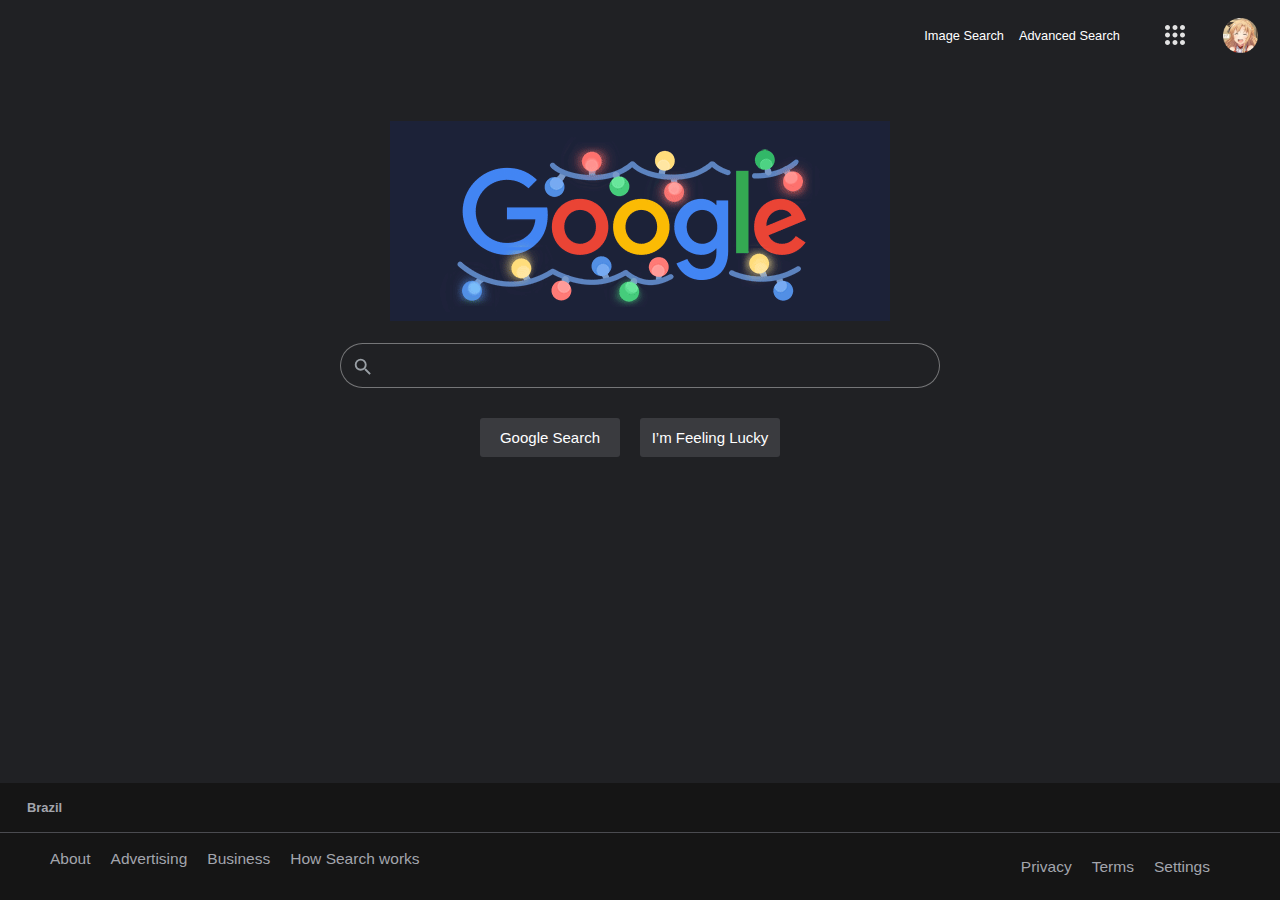
<file: Projeto0 - Google Clone/index.html>
<!DOCTYPE html>
<html lang="en">
  <head>
    <title>Google</title>
    <link rel="shortcut icon" href="img/google.ico" />
    <link rel="stylesheet" href="css/styleG.css" />
  </head>
  <body>
    <header class="header">
      <div class="header_div1">
        <a class="links" href="image-search.html">Image Search</a>
        <a class="links" href="advanced-search.html">Advanced Search</a>
        <div class="icons">
          <img id="apps" src="img/apps.svg" alt="Google Apps" />
        </div>
        <div class="icons">
          <img id="acc" src="img/icon.png" alt="Google Account" />
        </div>
      </div>
    </header>

    <main class="main">
      <div>
        <img id="logo_Google" src="img/gif.gif" alt="Logo" />
      </div>
      <div id="search_input">
        <form class="form" action="https://google.com/search">
          <input id="input" type="text" name="q" required />
          <button id="g" class="bt" type="submit">Google Search</button>
        </form>
        <form id="lucky_button" action="https://www.google.com/doodles">
          <button id="luk" class="bt" type="submit">I’m Feeling Lucky</button>
        </form>
      </div>
    </main>

    <footer class="footer">
      <div id="footer_div">
        <h5>Brazil</h5>
        <div class="first_ulDivs">
          <ul id="ul1">
            <li>About</li>
            <li>Advertising</li>
            <li>Business</li>
            <li id="li4">How Search works</li>
          </ul>
          <ul id="ul2">
            <li>Privacy</li>
            <li>Terms</li>
            <li>Settings</li>
          </ul>
        </div>
      </div>
    </footer>
  </body>
</html>
</file>
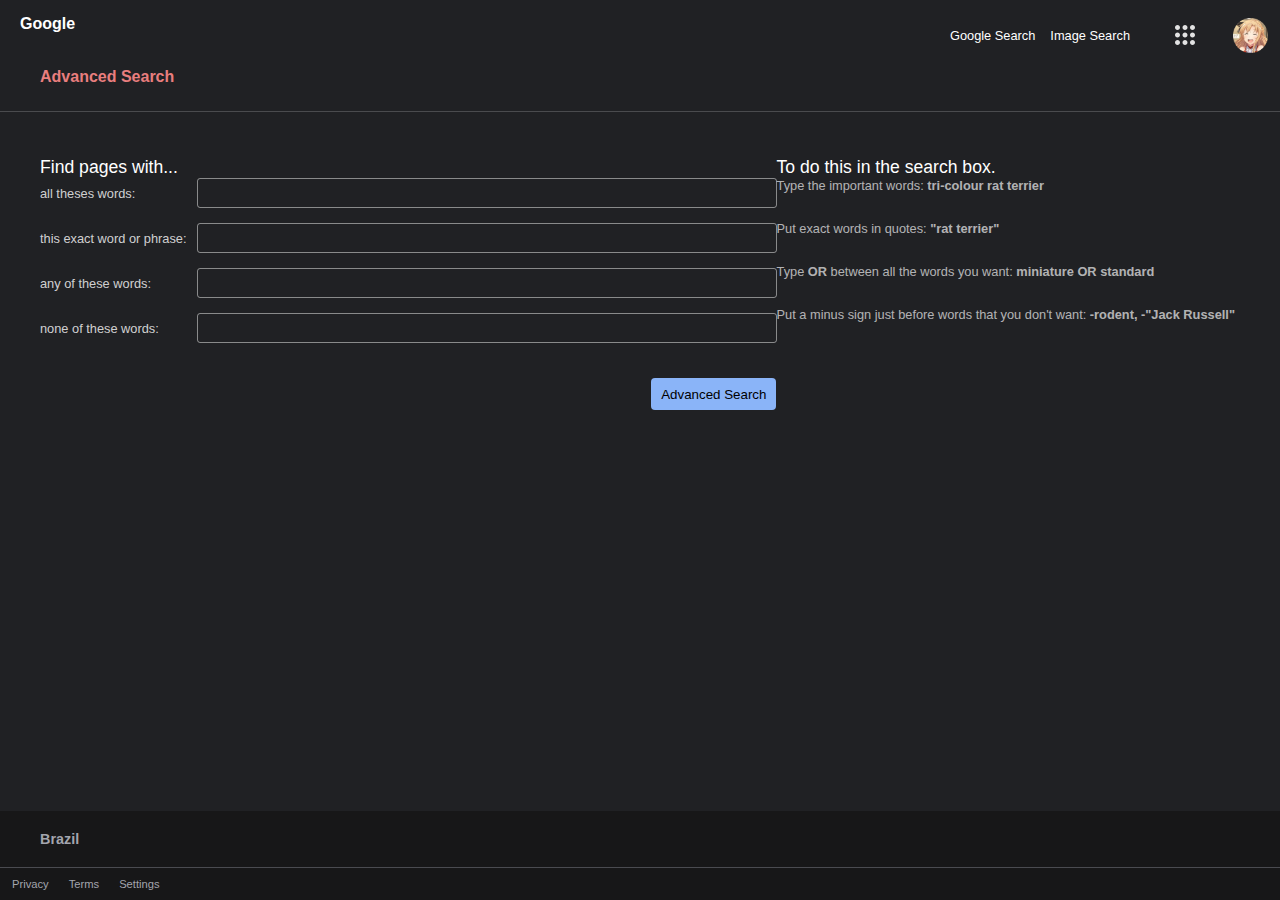
<file: Projeto0 - Google Clone/advanced-search.html>
<!DOCTYPE html>
<html>
  <head>
    <title>Google Advanced Search</title>
    <link rel="stylesheet" href="css/styleAd.css" />
    <link
      href="https://cdn.jsdelivr.net/npm/bootstrap@5.1.3/dist/css/bootstrap.min.css"
      rel="stylesheet"
      integrity="sha384-1BmE4kWBq78iYhFldvKuhfTAU6auU8tT94WrHftjDbrCEXSU1oBoqyl2QvZ6jIW3"
      crossorigin="anonymous"
    />
  </head>

  <body id="bod">
    <header>
      <div class="titles">
        <h4 id="g1">Google</h4>
        <h4 id="g2">Advanced Search</h4>
      </div>
      <div class="headerL">
        <a class="links" href="index.html">Google Search</a>
        <a class="links" href="image-search.html">Image Search</a>
        <div class="divI">
          <div id="iu1" class="iu">
            <img id="apps" src="img/apps.svg" alt="Google Apps" />
          </div>
          <div id="iu2" class="iu">
            <img id="acc" src="img/icon.png" alt="Google Account" />
          </div>
        </div>
      </div>
    </header>
    <main id="total">
      <div id="grds">
        <p class="ana">Find pages with...</p>
        <div id="all">
          <form action="https://www.google.com.br/search" target="_blank">
            <div id="forms">
              <div class="cad">
                <label for="1">all theses words:</label>
                <input class="pi" type="search" name="as_q" />
              </div>

              <div class="cad">
                <label for="1">this exact word or phrase:</label>
                <input class="pi" type="text" name="as_epq" />
              </div>

              <div class="cad">
                <label for="1">any of these words:</label>
                <input class="pi" type="text" name="as_oq" />
              </div>

              <div class="cad">
                <label for="1">none of these words:</label>
                <input class="pi" type="text" name="as_eq" />
              </div>
            </div>
            <input id="search" type="submit" value="Advanced Search" />
          </form>
        </div>
      </div>

      <div id="second">
        <p class="ana">To do this in the search box.</p>
        <div class="com">
          <ul>
            <li id="a1" class="po">
              Type the important words: <b>tri-colour rat terrier</b>
            </li>
            <li id="a2" class="po">
              Put exact words in quotes: <b>"rat terrier"</b>
            </li>
            <li id="a3" class="po">
              Type <b>OR</b> between all the words you want:
              <b>miniature OR standard</b>
            </li>
            <li id="a4" class="po">
              Put a minus sign just before words that you don't want:
              <b>-rodent, -"Jack Russell"</b>
            </li>
          </ul>
        </div>
      </div>
    </main>
    <footer class="footer">
      <div id="oia">
        <h5>Brazil</h5>
        <div class="uls">
          <ul id="ul2">
            <li>Privacy</li>
            <li>Terms</li>
            <li>Settings</li>
          </ul>
        </div>
      </div>
    </footer>
  </body>
</html>
</file>
<file: Projeto0 - Google Clone/css/styleG.css>
/* BACKGROUNG COLOR */
/* TEXT COLOR */
* {
  margin: 0;
  padding: 0;
  -webkit-box-sizing: border-box;
          box-sizing: border-box;
}

body {
  background: #202124;
  color: white;
  font-family: Arial, Helvetica, sans-serif;
}

body .header {
  height: 10%;
}

body .header .header_div1 {
  display: -webkit-box;
  display: -ms-flexbox;
  display: flex;
  -webkit-box-align: center;
      -ms-flex-align: center;
          align-items: center;
  -webkit-box-pack: end;
      -ms-flex-pack: end;
          justify-content: flex-end;
  padding: 15px;
}

body .header .header_div1 #acc {
  height: 35px;
  width: 35px;
}

body .header .header_div1 #apps {
  height: 30px;
  width: 30px;
}

body .header .header_div1 .icons {
  width: 40px;
  height: 40px;
  border-radius: 30px;
  margin-left: 20px;
  margin-right: 5px;
  display: -ms-grid;
  display: grid;
  -webkit-box-align: center;
      -ms-flex-align: center;
          align-items: center;
  -webkit-box-pack: center;
      -ms-flex-pack: center;
          justify-content: center;
}

body .header .header_div1 .icons:hover {
  background: rgba(114, 114, 111, 0.37);
  cursor: pointer;
}

body .header .header_div1 .links {
  text-decoration: none;
  font-size: 0.8rem;
  color: white;
  padding-right: 15px;
}

body .header .header_div1 .links:hover {
  text-decoration: underline;
}

body .main {
  position: relative;
  width: 100%;
  margin-top: 4%;
  height: 80%;
  width: 100%;
  display: -webkit-box;
  display: -ms-flexbox;
  display: flex;
  -webkit-box-orient: vertical;
  -webkit-box-direction: normal;
      -ms-flex-direction: column;
          flex-direction: column;
  -webkit-box-pack: center;
      -ms-flex-pack: center;
          justify-content: center;
  -webkit-box-align: center;
      -ms-flex-align: center;
          align-items: center;
}

body .main #search_input .form {
  display: -webkit-box;
  display: -ms-flexbox;
  display: flex;
  -webkit-box-orient: vertical;
  -webkit-box-direction: normal;
      -ms-flex-direction: column;
          flex-direction: column;
  -webkit-box-pack: center;
      -ms-flex-pack: center;
          justify-content: center;
  -webkit-box-align: center;
      -ms-flex-align: center;
          align-items: center;
  padding-top: 3%;
}

body .main #search_input .form input {
  width: 600px;
  height: 45px;
  border: 0.5px solid rgba(255, 255, 255, 0.384);
  border-radius: 350px;
  background: none;
  background-image: url("../img/lup.svg");
  background-position: 11px 12px;
  background-repeat: no-repeat;
  background-size: 22px;
  padding: 7px 10px 10px 40px;
  color: white;
  font-size: 16px;
  font-family: arial, sans-serif;
}

body .main #search_input .form input:hover {
  background: #313131;
  background-image: url("../img/lup.svg");
  background-position: 11px 12px;
  background-repeat: no-repeat;
  background-size: 22px;
  padding: 7px 10px 10px 40px;
}

body .main #search_input .form button {
  margin-top: 5%;
  -ms-flex-item-align: center;
      -ms-grid-row-align: center;
      align-self: center;
  background: #3a3b3f;
  border: none;
  border-radius: 3px;
  color: white;
  margin-right: 30%;
  width: 140px;
  height: 39px;
  font-size: 15px;
  font-family: arial, sans-serif;
}

body .main #search_input .form button:hover {
  cursor: pointer;
  border: 0.5px solid rgba(255, 255, 255, 0.384);
}

body .main #search_input #lucky_button button {
  position: absolute;
  -ms-flex-item-align: center;
      -ms-grid-row-align: center;
      align-self: center;
  background: #3a3b3f;
  border: none;
  border-radius: 3px;
  color: white;
  left: 50%;
  bottom: 0;
  width: 140px;
  height: 39px;
  font-size: 15px;
  font-family: arial, sans-serif;
}

body .main #search_input #lucky_button button:hover {
  cursor: pointer;
  border: 0.5px solid rgba(255, 255, 255, 0.384);
}

body .footer {
  width: 100%;
  background: #151515;
  position: absolute;
  bottom: 0;
  width: 100%;
  font-family: Arial, Helvetica, sans-serif;
  font-size: 0.97rem;
  color: #a3a5ad;
  display: -webkit-box;
  display: -ms-flexbox;
  display: flex;
  -webkit-box-orient: vertical;
  -webkit-box-direction: normal;
      -ms-flex-direction: column;
          flex-direction: column;
  -webkit-box-align: center;
      -ms-flex-align: center;
          align-items: center;
}

body .footer #footer_div {
  width: 100%;
}

body .footer #footer_div h5 {
  padding: 17px 27px;
  border-bottom: 0.3px solid #4a4b50;
}

body .footer #footer_div .first_ulDivs {
  -ms-flex-wrap: wrap;
      flex-wrap: wrap;
  -webkit-box-align: center;
      -ms-flex-align: center;
          align-items: center;
  display: -webkit-box;
  display: -ms-flexbox;
  display: flex;
  align-items: center;
  -webkit-box-pack: justify;
      -ms-flex-pack: justify;
          justify-content: space-between;
}

body .footer #footer_div .first_ulDivs li {
  padding-right: 20px;
}

body .footer #footer_div .first_ulDivs li:hover {
  cursor: pointer;
  text-decoration: underline;
}

body .footer #footer_div .first_ulDivs #ul1 {
  list-style: none;
  display: -webkit-box;
  display: -ms-flexbox;
  display: flex;
  -webkit-box-align: center;
      -ms-flex-align: center;
          align-items: center;
  -webkit-box-pack: center;
      -ms-flex-pack: center;
          justify-content: center;
  -ms-flex-wrap: wrap;
      flex-wrap: wrap;
  padding: 17px 50px;
}

body .footer #footer_div .first_ulDivs #ul1 li {
  padding-bottom: 15px;
}

body .footer #footer_div .first_ulDivs #ul2 {
  display: -webkit-box;
  display: -ms-flexbox;
  display: flex;
  -webkit-box-align: center;
      -ms-flex-align: center;
          align-items: center;
  -webkit-box-pack: center;
      -ms-flex-pack: center;
          justify-content: center;
  list-style: none;
  padding-right: 50px;
}

@media (max-width: 620px) {
  body .main {
    margin-top: 0;
  }
  body .main #logo_Google {
    width: 375px;
  }
  body .main #search_input .form input {
    width: 430px;
  }
  body .main #search_input .form button {
    position: absolute;
    right: 25%;
    top: 100%;
  }
  body .main #search_input button {
    position: absolute;
    right: 25%;
    top: 111%;
  }
  body .footer .uls {
    display: inline-block;
  }
  body .footer .uls #ul1 {
    display: -ms-grid;
    display: grid;
    -ms-grid-columns: 1fr 1fr 1fr;
        grid-template-columns: 1fr 1fr 1fr;
  }
  body .footer .uls #ul2 {
    display: -webkit-box;
    display: -ms-flexbox;
    display: flex;
    margin: 0 auto;
    padding-left: 10%;
    padding-bottom: 17px;
    padding-top: 8px;
  }
}
/*# sourceMappingURL=styleG.css.map */
</file>
<file: Projeto0 - Google Clone/css/styleAd.css>
@charset "UTF-8";
/* BACKGROUNG COLOR */
/* TEXT COLOR */
* {
  margin: 0;
  padding: 0;
  -webkit-box-sizing: border-box;
          box-sizing: border-box;
}

body {
  background: #202124 !important;
  font-family: Arial, Helvetica, sans-serif;
  /*-END HEADER-*/
}

body header {
  height: 7%;
  display: -webkit-box;
  display: -ms-flexbox;
  display: flex;
  -webkit-box-align: center;
      -ms-flex-align: center;
          align-items: center;
  -webkit-box-pack: justify;
      -ms-flex-pack: justify;
          justify-content: space-between;
  border-bottom: 0.1px solid rgba(255, 255, 255, 0.192);
}

body header .titles {
  padding-left: 20px;
}

body header .titles #g1 {
  color: white;
  margin-top: 15px;
}

body header .titles #g2 {
  color: #e97e7e;
  padding-top: 35px;
  padding-left: 20px;
  margin-bottom: 25px;
}

body header .headerL {
  margin-top: 15px;
  margin-right: 5px;
  position: absolute;
  top: 0;
  right: 0;
  display: -webkit-box;
  display: -ms-flexbox;
  display: flex;
  -webkit-box-align: center;
      -ms-flex-align: center;
          align-items: center;
}

body header .headerL .links {
  text-decoration: none;
  font-size: 0.8rem;
  color: white;
  padding-right: 15px;
}

body header .headerL .links:hover {
  text-decoration: underline;
}

body header .headerL .divI {
  display: -webkit-box;
  display: -ms-flexbox;
  display: flex;
  -webkit-box-align: center;
      -ms-flex-align: center;
          align-items: center;
}

body header .headerL #acc {
  height: 35px;
  width: 35px;
}

body header .headerL #apps {
  height: 30px;
  width: 30px;
}

body header .headerL .iu {
  width: 40px;
  height: 40px;
  border-radius: 30px;
  margin-left: 20px;
  margin-right: 5px;
  display: -ms-grid;
  display: grid;
  -webkit-box-align: center;
      -ms-flex-align: center;
          align-items: center;
  -webkit-box-pack: center;
      -ms-flex-pack: center;
          justify-content: center;
}

body header .headerL .iu:hover {
  background: rgba(114, 114, 111, 0.37);
  cursor: pointer;
}

body main {
  font-weight: normal;
  font-family: Verdana, Geneva, Tahoma, sans-serif;
  font-size: 0.8rem;
  display: -webkit-box;
  display: -ms-flexbox;
  display: flex;
  -ms-flex-line-pack: center;
      align-content: center;
  width: 75%;
  color: rgba(255, 255, 255, 0.801);
  font-family: Roboto, Arial, Helvetica, sans-serif;
  padding: 45px 40px;
  /*Todo conteúdo*/
}

body main .ana {
  display: -webkit-box;
  display: -ms-flexbox;
  display: flex;
  -webkit-box-align: center;
      -ms-flex-align: center;
          align-items: center;
  -webkit-box-pack: justify;
      -ms-flex-pack: justify;
          justify-content: space-between;
  font-size: 1.1rem;
  color: white;
  font-weight: normal;
}

body main .ana #comns {
  margin-right: 110px;
}

body main #grds #all {
  width: 100%;
  display: -webkit-box;
  display: -ms-flexbox;
  display: flex;
  -webkit-box-align: center;
      -ms-flex-align: center;
          align-items: center;
  /*Espaço de pesquisa*/
}

body main #grds #all #forms {
  display: -webkit-box;
  display: -ms-flexbox;
  display: flex;
  -webkit-box-orient: vertical;
  -webkit-box-direction: normal;
      -ms-flex-direction: column;
          flex-direction: column;
}

body main #grds #all #forms .cad {
  display: -webkit-box;
  display: -ms-flexbox;
  display: flex;
  -webkit-box-align: center;
      -ms-flex-align: center;
          align-items: center;
  -webkit-box-pack: justify;
      -ms-flex-pack: justify;
          justify-content: space-between;
  margin-bottom: 15px;
}

body main #grds #all #forms .cad input {
  color: whitesmoke;
  border: 0.5px solid rgba(255, 255, 255, 0.473);
  border-radius: 3px;
  background: none;
  width: 580px;
  height: 30px;
  padding-left: 10px;
}

body main #grds #all #forms label {
  margin-right: 10px;
}

body main #grds #all #search {
  border: none;
  border-radius: 4px;
  background: #8ab4f8;
  color: black;
  display: block;
  -webkit-box-align: center;
      -ms-flex-align: center;
          align-items: center;
  justify-items: center;
  margin-top: 20px;
  margin-left: 83%;
  width: 125px;
  height: 32px;
}

body main #grds #all #search:hover {
  background: #aecbfa;
  cursor: default;
}

body main #second .com {
  display: -webkit-box;
  display: -ms-flexbox;
  display: flex;
  -webkit-box-align: center;
      -ms-flex-align: center;
          align-items: center;
  color: rgba(255, 255, 255, 0.671);
  width: 100%;
  display: flex;
  align-items: center;
  margin-bottom: 25px;
}

body main #second .com .po {
  margin-bottom: 28px;
}

body main #second .com ul {
  list-style: none;
}

body .footer {
  position: absolute;
  bottom: 0;
  width: 100%;
  background: rgba(21, 21, 21, 0.836);
  font-family: Arial, Helvetica, sans-serif;
  font-size: 0.7rem;
  color: #a3a5ad;
  display: -webkit-box;
  display: -ms-flexbox;
  display: flex;
  -webkit-box-orient: vertical;
  -webkit-box-direction: normal;
      -ms-flex-direction: column;
          flex-direction: column;
  -webkit-box-align: center;
      -ms-flex-align: center;
          align-items: center;
}

body .footer #oia {
  width: 100%;
}

body .footer #oia h5 {
  font-size: 0.9rem;
  padding: 20px 40px;
  border-bottom: 0.3px solid #4a4b50;
}

body .footer #oia .uls {
  padding: 10px 12px;
  -ms-flex-wrap: wrap;
      flex-wrap: wrap;
  -webkit-box-align: center;
      -ms-flex-align: center;
          align-items: center;
  display: -webkit-box;
  display: -ms-flexbox;
  display: flex;
  align-items: center;
  -webkit-box-pack: justify;
      -ms-flex-pack: justify;
          justify-content: space-between;
}

body .footer #oia .uls li {
  padding-right: 20px;
}

body .footer #oia .uls li:hover {
  cursor: pointer;
  text-decoration: none;
  color: whitesmoke;
}

body .footer #oia .uls #ul2 {
  display: -webkit-box;
  display: -ms-flexbox;
  display: flex;
  -webkit-box-align: center;
      -ms-flex-align: center;
          align-items: center;
  -webkit-box-pack: center;
      -ms-flex-pack: center;
          justify-content: center;
  list-style: none;
  padding-right: 50px;
}

@media (max-width: 1440px) {
  #total {
    display: -webkit-box;
    display: -ms-flexbox;
    display: flex;
    -ms-flex-line-pack: center;
        align-content: center;
    width: 95%;
  }
}

@media (max-width: 1280px) {
  #total {
    display: -webkit-box;
    display: -ms-flexbox;
    display: flex;
    -ms-flex-line-pack: center;
        align-content: center;
    width: 100%;
  }
}

@media (max-width: 1100px) {
  #second {
    display: none;
  }
}

@media (max-width: 600px) {
  #grds #all #forms {
    width: 100%;
  }
  #grds #all #forms .cad {
    margin-bottom: 40px;
  }
  #grds #all #forms .cad .pi {
    position: absolute;
    left: 40%;
    width: 250px;
    height: 30px;
  }
  #grds #search {
    margin: 0;
    padding: 0;
    position: absolute;
    right: 6%;
  }
  main {
    padding: 0;
  }
}
/*# sourceMappingURL=styleAd.css.map */
</file>
